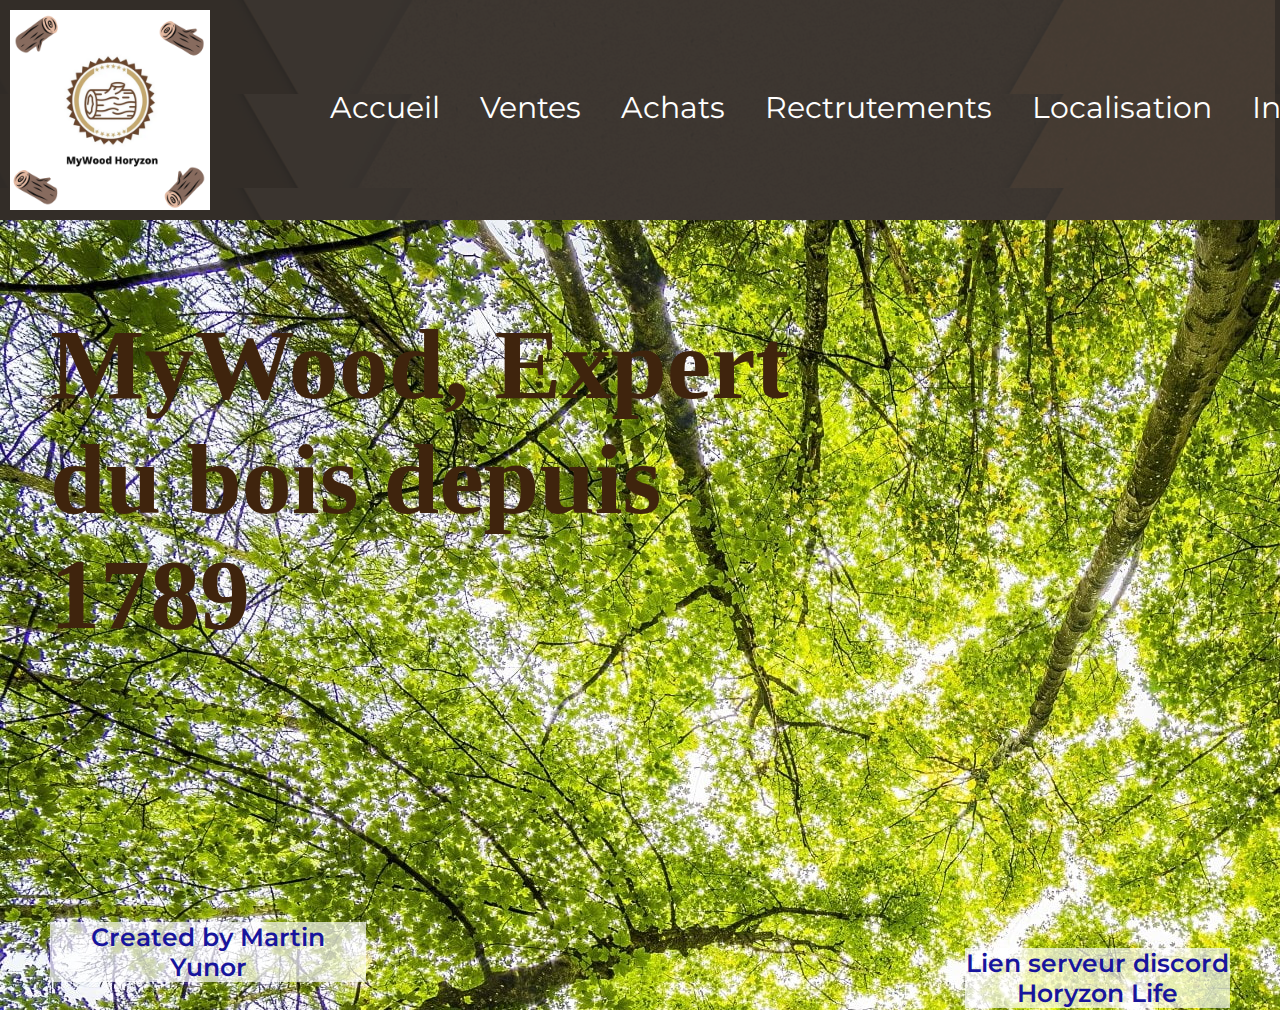
<file: index.html>
<!DOCTYPE html>
<html lang="fr">
    
<head>
    <title>MyWood</title>
    <link rel="stylesheet" href="css/styles.css">
</head>
<body>
    <section class="top-page">
        <header class="header">
            <a href="https://discord.gg/etMJ3bkrPC"target="_blank"> <img src="Images/MYWood Horyzon.png" alt="Logo de l'entreprise"> </a>
            <nav class="nav">
                <li> <a href="index.html">Accueil</a></li>
                <li> <a href="ventes.html">Ventes</a></li>
                <li> <a href="achats.html">Achats</a></li>
                <li> <a href="recrutements.html">Rectrutements</a></li>                
                <li> <a href="localisation.html">Localisation</a></li>
                <li> <a href="informations.html">Informations</a></li>
            </nav>
        </header>
        <div class="principal-page">
            <h1 class="big-title">MyWood, Expert du bois depuis 1789</h1>
            <p class="gauche">Created by Martin Yunor</p>
            <p class="droite"> <a href="https://discord.gg/Erwnw7qfAh"target="_blank">Lien serveur discord Horyzon Life</a></p>
        </div>
    </section>
</body>
</html>
</file>
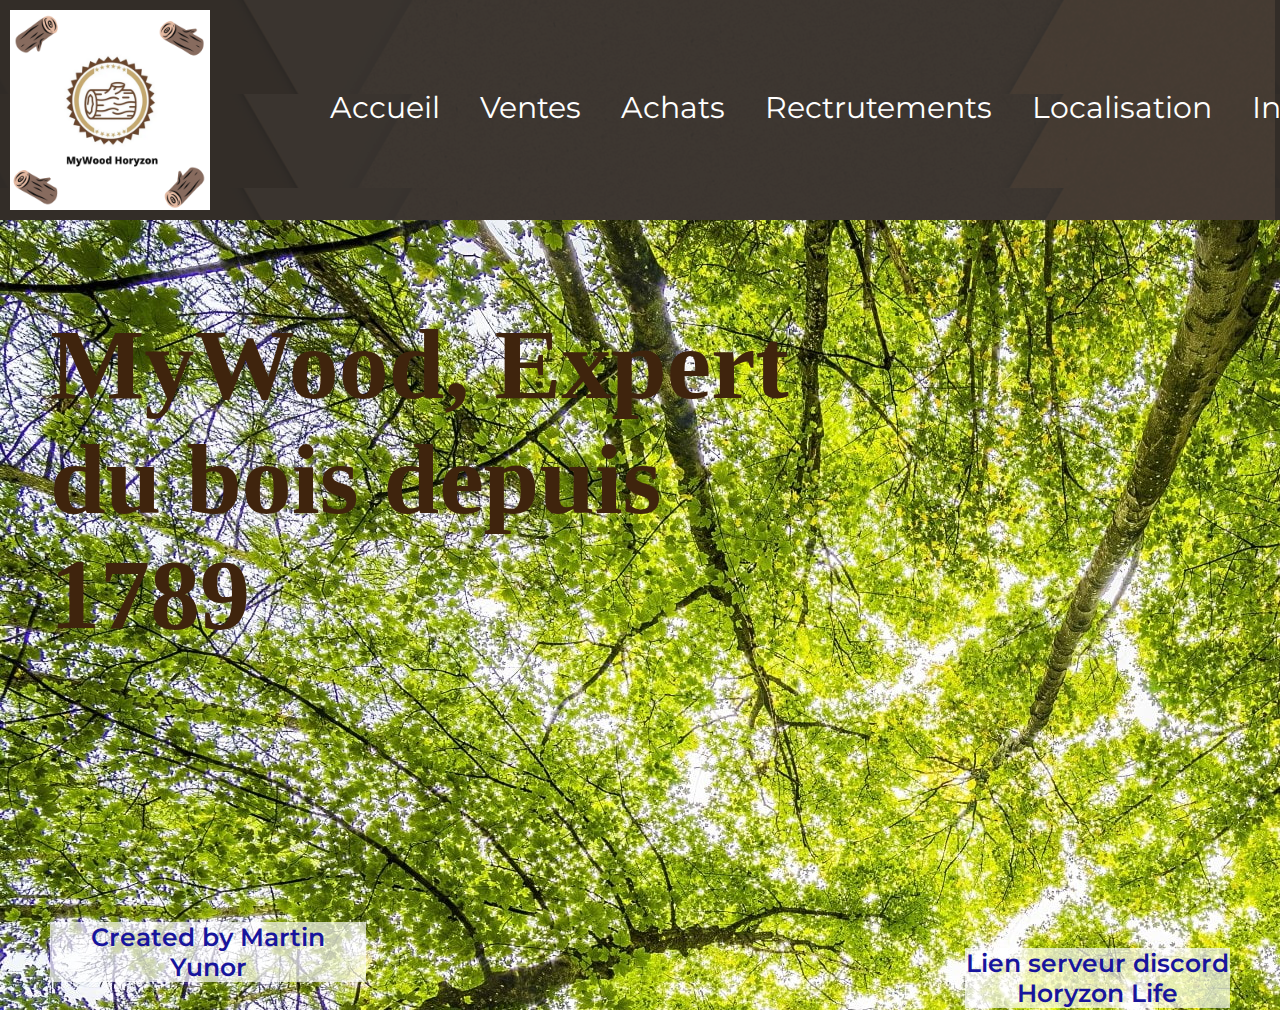
<file: accueil.html>
<!DOCTYPE html>
<html lang="fr">
    
<head>
    <title>MyWood</title>
    <link rel="stylesheet" href="css/styles.css">
</head>
<body>
    <section class="top-page">
        <header class="header">
            <a href="https://discord.gg/etMJ3bkrPC"target="_blank"> <img src="Images/MYWood Horyzon.png" alt="Logo de l'entreprise"> </a>
            <nav class="nav">
                <li> <a href="accueil.html">Accueil</a></li>
                <li> <a href="ventes.html">Ventes</a></li>
                <li> <a href="achats.html">Achats</a></li>
                <li> <a href="recrutements.html">Rectrutements</a></li>                
                <li> <a href="localisation.html">Localisation</a></li>
                <li> <a href="informations.html">Informations</a></li>
            </nav>
        </header>
        <div class="principal-page">
            <h1 class="big-title">MyWood, Expert du bois depuis 1789</h1>
            <p class="gauche">Created by Martin Yunor</p>
            <p class="droite"> <a href="https://discord.gg/Erwnw7qfAh"target="_blank">Lien serveur discord Horyzon Life</a></p>
        </div>
    </section>
</body>
</html>
</file>
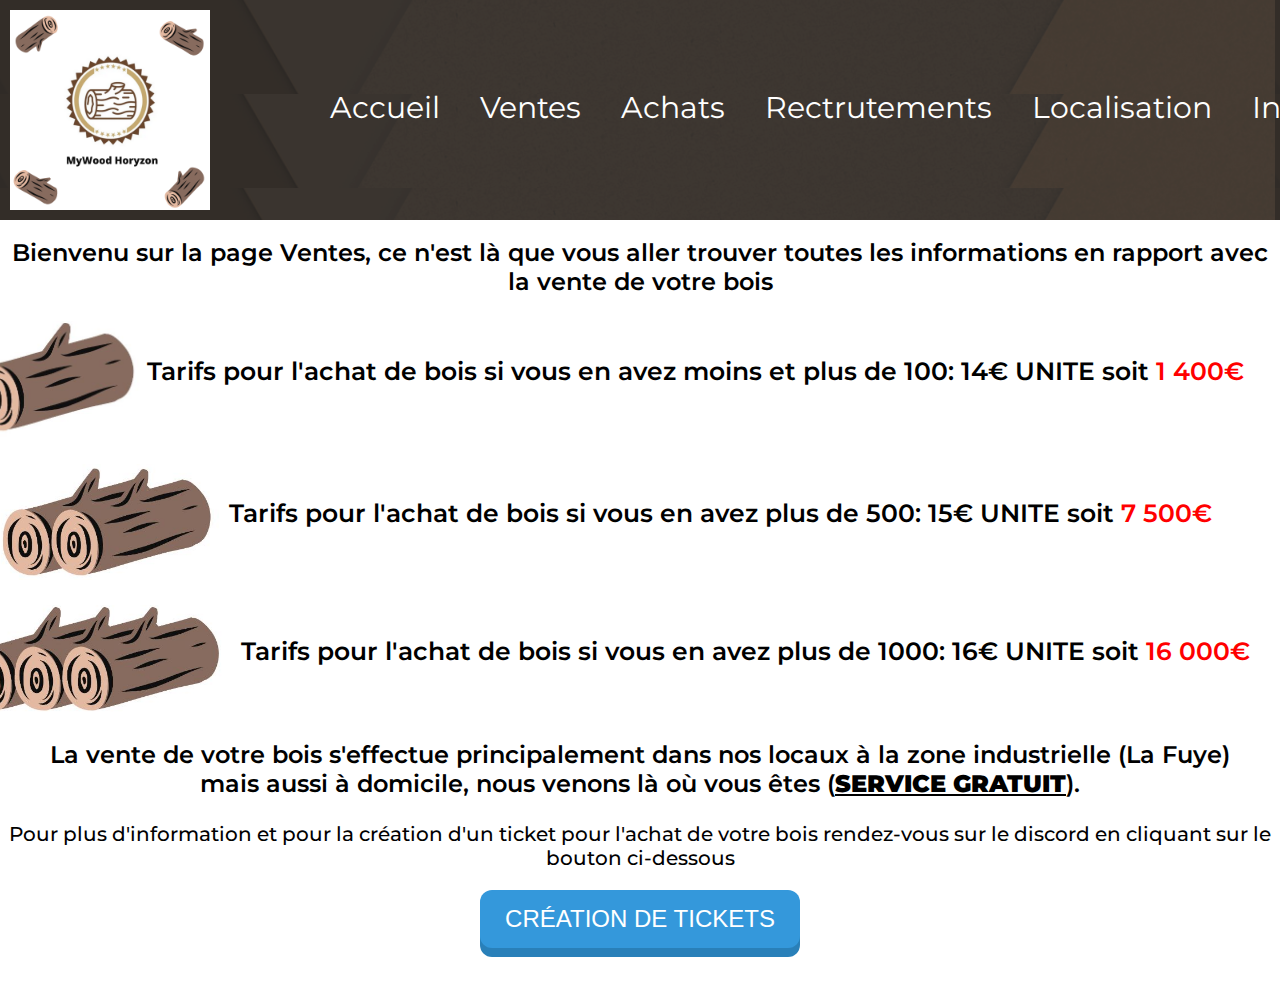
<file: ventes.html>
<!DOCTYPE html>
<html lang="fr">
    
<head>
    <title>MyWood</title>
    <link rel="stylesheet" href="css/styles.css">
</head>
<body>
    <section class="top-page">
        <header class="header">
            <a href="https://discord.gg/etMJ3bkrPC"target="_blank"> <img src="Images/MYWood Horyzon.png" alt="Logo de l'entreprise"> </a>
            <nav class="nav">
                <li> <a href="accueil.html">Accueil</a></li>
                <li> <a href="ventes.html">Ventes</a></li>
                <li> <a href="achats.html">Achats</a></li>
                <li> <a href="recrutements.html">Rectrutements</a></li>                
                <li> <a href="localisation.html">Localisation</a></li>
                <li> <a href="informations.html">Informations</a></li>
            </nav>
        </header>
        <div class="page-ventes">
            <p>Bienvenu sur la page Ventes, ce n'est là que vous aller trouver toutes les informations en rapport avec la vente de votre bois</p>
        </div>
        <div class="texte1">
            <p align="center"><img src="Images/Bois 1.JPG" align="middle" width="180" alt="Image avec une buche en bois">
            Tarifs pour l'achat de bois si vous en avez moins et plus de 100: 14€ UNITE soit <font color="red">1 400€</font></p>
        </div>
        <div class="texte2">
            <p align="center"><img src="Images/Bois 2.JPG" align="middle" width="230" alt="Image avec deux buches en bois">
                Tarifs pour l'achat de bois si vous en avez plus de 500: 15€ UNITE soit <font color="red">7 500€</font></p>
        </div>
        <div class="texte3">
            <p align="center"><img src="Images/Bois 3.JPG" align="middle" width="280" alt="Image avec trois buches en bois">
            Tarifs pour l'achat de bois si vous en avez plus de 1000: 16€ UNITE soit <font color="red">16 000€</font></p>
        </div>
        <div class="texte-bas">
            <p align="center">La vente de votre bois s'effectue principalement dans nos locaux à la zone industrielle (La Fuye) mais aussi à domicile, nous venons là où vous êtes (<U><b>SERVICE GRATUIT</b></U>).</p>
        </div>
        <div class="texte-lien-discord">
            <p align="center">Pour plus d'information et pour la création d'un ticket pour l'achat de votre bois rendez-vous sur le discord en cliquant sur le bouton ci-dessous</p>
        </div>
        <button class="bouton-discord1">
            <a href="https://discord.com/channels/1100464364575785010/1100488486815027233" target="_blank">création de tickets</a>
        </button>
        <div class="espace-blanc">

        </div>
</body>
</html>
</file>
<file: css/styles.css>
@import url(https://fonts.googleapis.com/css2?family=Montserrat:wght@100;200;300;400;500;600;700;800;900&display=swap);



/* -------------------Page accueil----------------- */

body {
    margin: 0 auto;
    text-align: center;
}

header.header {
    display: flex;
    align-items: center;
}


div.principal-page {
    margin-top: 6px;
    background: url("../Images/foret.jpg");
    background-size: auto;
    height: 750px;
    padding: 20px 50px;
    
}

div.principal-page h1 {
    text-align: left;
    width: 800px;
    color: #3f240d;
    font-size: 100px;
}

/* Texte à gauche */

.gauche {
    margin-top: 270px;
    color: rgb(24, 21, 156);
    font-size: 25px;
    font-weight: 600;
    font-family: Montserrat;
    background-color: #ffffffad;
    width: 316px;
    text-decoration: none;
}


/* Texte à droite */


.droite {
    margin-left: auto;
    margin-top: -5%;
    color: rgb(24, 21, 156);
    font-size: 25px;
    font-weight: 600;
    font-family: Montserrat;
    background-color: #ffffffad;
    width: 265px;
    text-decoration: none;    
}

.droite a{
    text-decoration: none;
    color: rgb(24, 21, 156);
}


/* --------------------------------------------------Menu de navigation---------------------------------------- */

header.header img {
    margin-top: 10px;
    margin-left: 10px;
    width: 200px;
}

section.top-page {
    background: url("../Images/nav.PNG");
    background-size: auto;
    width: 100%;
    height: 220px;
}


nav.nav {
    display: flex;
    justify-content: space-between;
    list-style: none;
    width: 70%;
    margin-left: 100px;
    margin-right: 100px;
    font-family: Montserrat;
    color: white;
    text-decoration: none;
    
}

nav.nav li a {
    color: white;
    font-size: 30px;
    text-decoration: none;
    margin-left: 20px;
    margin-right: 20px;
    
}

/* -----------------------------------------Page ventes------------------------ */

.page-ventes p {
    text-align: center;
    font-family: Montserrat;
    font-weight: 600;
    font-size: x-large;
}

.texte1 {
    font-size: larger;
    font-family: Montserrat;
    font-size: 25px;
    font-weight: 600;
    margin-left: -6%;
}

.texte2 {
    font-size: larger;
    font-family: Montserrat;
    font-size: 25px;
    font-weight: 600;
    margin-left: -6%;
}

.texte3 {
    font-size: larger;
    font-family: Montserrat;
    font-size: 25px;
    font-weight: 600;
    margin-left: -6%;
}

.texte-bas p{
    margin-left: 50px;
    margin-right: 50px;
    font-family: Montserrat;
    font-weight: 600;
    font-size: x-large;
}

.texte-lien-discord {
    font-family: Montserrat;
    font-size: 20px;
    font-weight: 500;
}

.espace-blanc {
    background-color: white;
    height: 50px;
}



/* Bouton discord page ventes */

button.bouton-discord1 a {
    color: white;
    text-decoration: none;
}

button.bouton-discord1 {
    background-color: #3498db;
    border: none;
    color: white;
    padding: 15px 25px;
    font-size: 24px;
    border-radius: 12px;
    text-transform: uppercase;
    cursor: pointer;
    box-shadow: 0 9px #2980b9;
    outline: none;
}

button:hover {
    transform: translateY(3px);
    box-shadow: 0 6px #2980b9;
}

button:active {
    transform: translateY(7px);
    box-shadow: 0 2px #2980b9;

}
</file>
